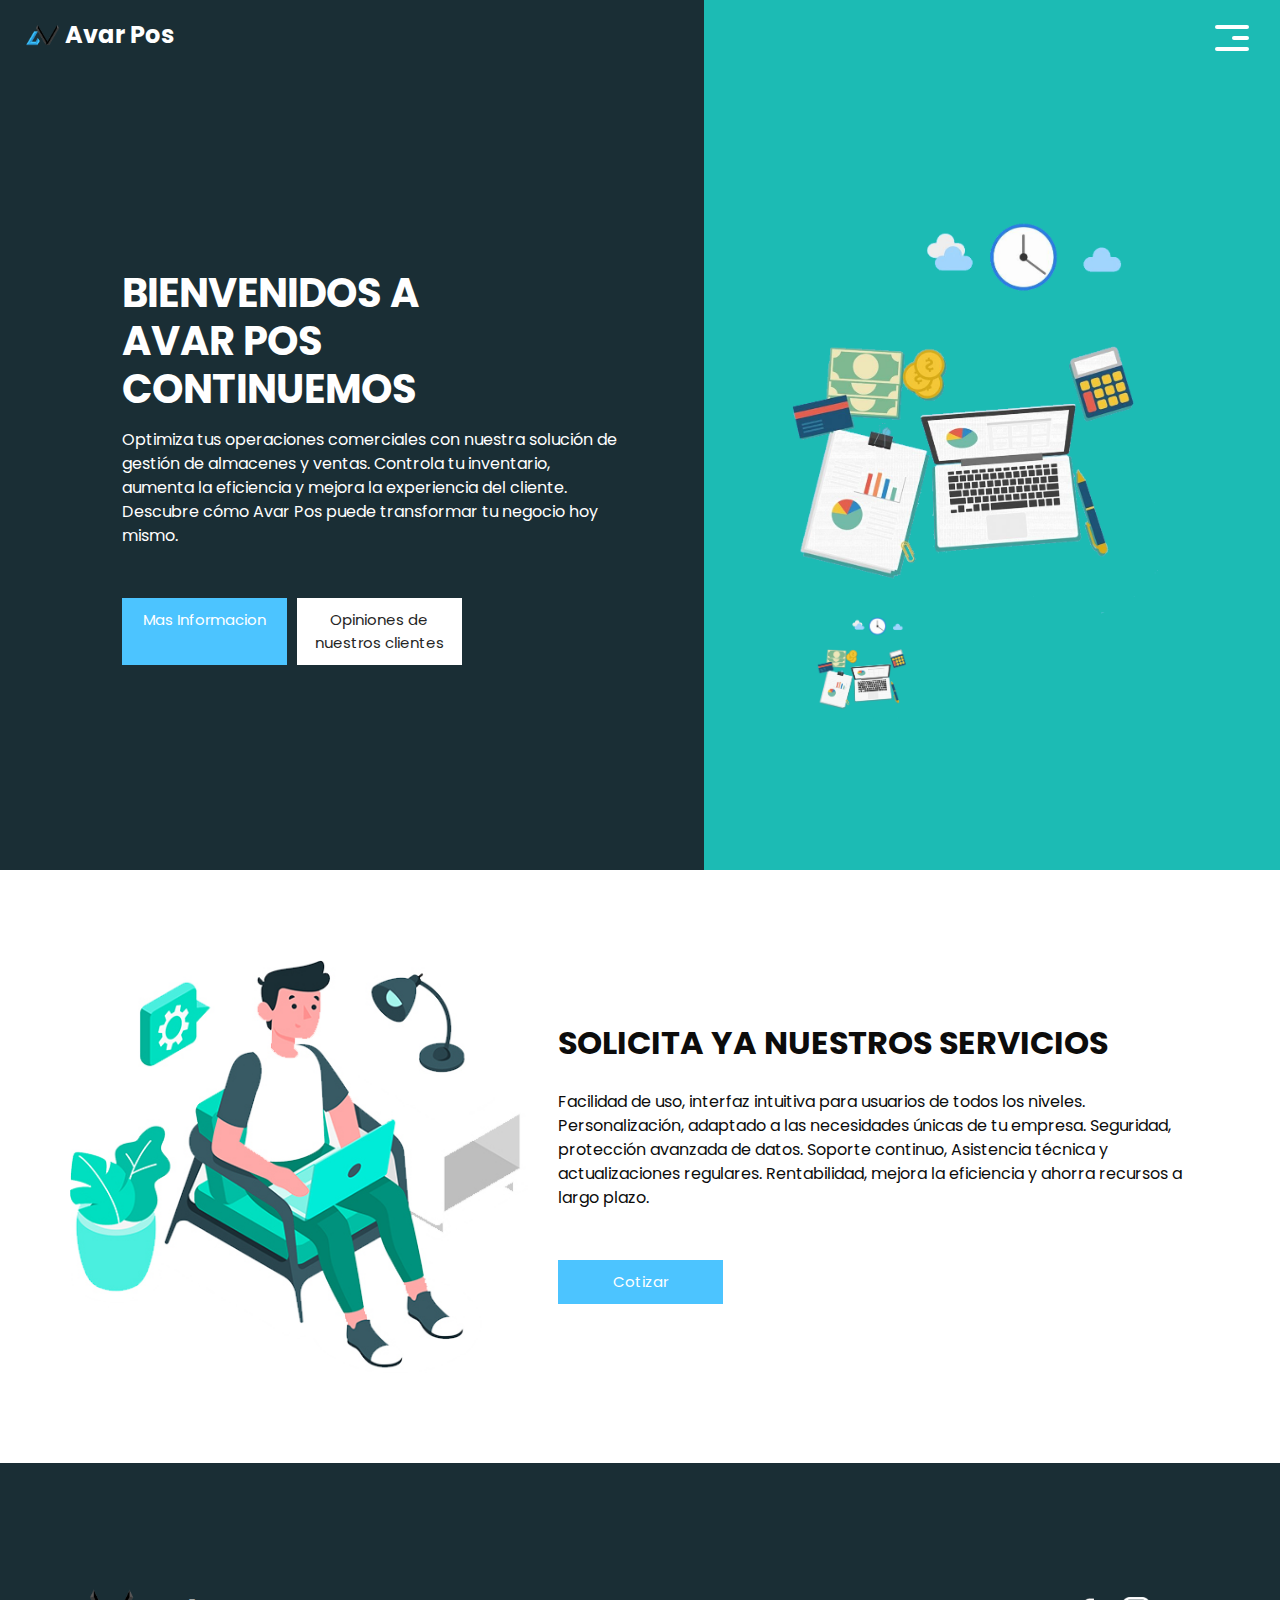
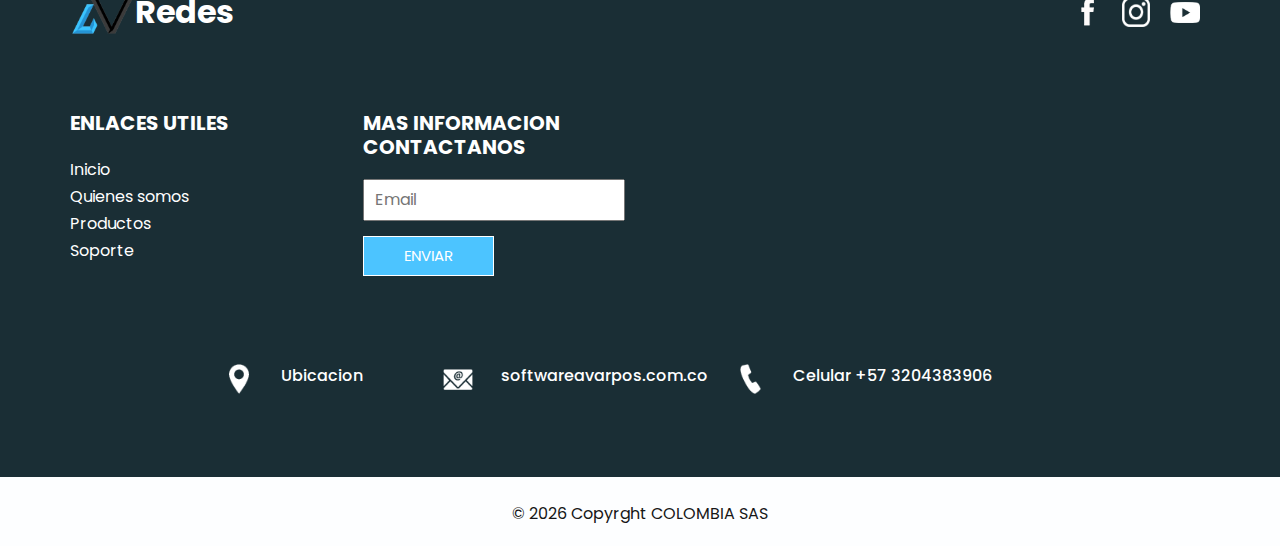
<file: index.html>
<!DOCTYPE html>
<html lang="es" class=" js csstransforms csstransforms3d csstransitions"></html>

<head>
  <!-- Basic -->
  <meta charset="utf-8" />
  <meta http-equiv="X-UA-Compatible" content="es=edge" />
  <!-- Mobile Metas -->
  <meta name="viewport" content="width=device-width, initial-scale=1, shrink-to-fit=no" />
  <!-- Site Metas -->
  <meta name="keywords" content="" />
  <meta name="description" content="" />
  <meta name="author" content="" />

  <title>Software Contable Avar pos</title>
  <link rel="icon" href="logo.png">

  <!-- bootstrap core css -->
  <link rel="stylesheet" type="text/css" href="css/bootstrap.css" />

  <link href="https://fonts.googleapis.com/css?family=Poppins:400,700&display=swap" rel="stylesheet">
  <!-- Custom styles for this template -->
  <link href="css/style.css" rel="stylesheet" />
  <!-- responsive style -->
  <link href="css/responsive.css" rel="stylesheet" />
  <!-- PRUEBA -->
  <meta charset="UTF-8">
<meta name="viewport" content="width=device-width, initial-scale=1.0">
<title>Llamar</title>
<script>
function hacerLlamada() {
  window.location.href = 'tel:+573204383906';
}
</script>

</head>

<body>
  <div class="hero_area">
    <!-- header section strats -->
    <header class="header_section">
      <div class="container-fluid">
        <nav class="navbar navbar-expand-lg custom_nav-container">
          <a class="navbar-brand" href="index.html">
            <img src="images/logo.png" alt="" />
            <span>
              Avar Pos
            </span>
          </a>
          <button class="navbar-toggler" type="button" data-toggle="collapse" data-target="#navbarSupportedContent" aria-controls="navbarSupportedContent" aria-expanded="false" aria-label="Toggle navigation">
            <span class="navbar-toggler-icon"></span>
          </button>

          <div class="collapse navbar-collapse" id="navbarSupportedContent">
            <ul class="navbar-nav  ">
              </li>
              <li class="nav-item">
                <a class="nav-link" href="quienes_somos.html"> Quienes somos</a>
              </li>
              <li class="nav-item">
                <a class="nav-link" href="productos.html">Productos </a>
              </li>
              <li class="nav-item">
                <a class="nav-link" href="soporte.html"> Soporte </a>
              </li>
            </ul>
            <div class="user_option">
              <a href="">
                <span>
                  Iniciar sesion
                </span>
              </a>
              <form class="form-inline my-2 my-lg-0 ml-0 ml-lg-4 mb-3 mb-lg-0">
                <button class="btn  my-2 my-sm-0 nav_search-btn" type="submit"></button>
              </form>
            </div>
          </div>
          <div>
            <div class="custom_menu-btn ">
              <button>
                <span class=" s-1">

                </span>
                <span class="s-2">

                </span>
                <span class="s-3">

                </span>
              </button>
            </div>
          </div>

        </nav>
      </div>
      
    </header>
    <!-- end header section -->
    <!-- slider section -->
    <section class="slider_section ">
      <div class="carousel_btn-container">
        
        </a>
      </div>
     <div class="container-fluid">
              <div class="row">
                <div class="col-md-5 offset-md-1">
                  <div class="detail-box">
                    <h1>
                      Bienvenidos a<br>
                      Avar Pos <br>
                      continuemos
                    </h1>
                    <p>
                      Optimiza tus operaciones comerciales con nuestra solución de gestión 
                      de almacenes y ventas. Controla tu inventario, aumenta la eficiencia 
                      y mejora la experiencia del cliente. Descubre cómo Avar Pos puede 
                      transformar tu negocio hoy mismo.
                    </p>
                    <div class="btn-box">
                      <a href="" class="btn-1">
                        Mas Informacion
                      </a>
                      <a href="" class="btn-2">
                        Opiniones de nuestros clientes
                      </a>
                    </div>
                  </div>
                </div>
                <div class="offset-md-1 col-md-4 img-container">
                  <div class="img-box">
                    <img src="images/slider-img.png" alt="">
                  </div>
                
                <div class="offset-md-1 col-md-4 img-container">
                  <div class="img-box">
                    <img src="images/slider-img.png" alt="">
                  </div>
                </div>
              </div>
            </div>
          </div>
        </div>

      </div>

    </section>
    <!-- end slider section -->
  </div>


  <!-- experience section -->

  <section class="experience_section layout_padding">
    <div class="container">
      <div class="row">
        <div class="col-md-5">
          <div class="img-box">
            <img src="images/experience-img.jpg" alt="">
          </div>
        </div>
        <div class="col-md-7">
          <div class="detail-box">
            <div class="heading_container">
              <h2>
                Solicita ya nuestros servicios
              </h2>
            </div>
            <p>
            Facilidad de uso, interfaz intuitiva para usuarios de todos los niveles. Personalización, adaptado a las necesidades únicas de tu empresa. Seguridad, protección avanzada de datos. Soporte continuo, Asistencia técnica y actualizaciones regulares. Rentabilidad, mejora la eficiencia y ahorra recursos a largo plazo.  
            </p>
            <div class="btn-box">
              <a href="" class="btn-1">
                Cotizar
              </a>
              
            </div>
          </div>
        </div>

      </div>
    </div>
  </section>


  <!-- info section -->

  <section class="info_section ">
    <div class="info_container layout_padding-top">
      <div class="container">
        <div class="info_top">
          <div class="info_logo">
            <img src="images/logo.png" alt="" />
            <span>
              Redes
            </span>
          </div>
          <div class="social_box">
            <a href="#">
              <img src="images/fb.png" alt="">
            </a>
          
            <a href="#">
              <img src="images/instagram.png" alt="">
            </a>
            <a href="#">
              <img src="images/youtube.png" alt="">
            </a>
          </div>
        </div>

        <div class="info_main">
          <div class="row">
            <div class="col-md-3 col-lg-2">
              <div class="info_link-box">
                <h5>
                  Enlaces utiles
                </h5>
                <ul>
                  <li class=" active">
                    <a class="" href="index.html">Inicio <span class="sr-only">(current)</span></a>
                  </li>
                  <li class="">
                    <a class="" href="quienes_somos.html">Quienes somos </a>
                  </li>
                  <li class="">
                    <a class="" href="productos.html">Productos </a>
                  </li>
                  <li class="">
                    <a class="" href="usuario.html">Soporte </a>
                  </li>
                </ul>
              </div>
            </div>
           

            <div class="col-md-3  offset-lg-1">
              <div class="info_form ">
                <h5>
                  Mas informacion contactanos
                </h5>
                <form action="">
                  <input type="email" placeholder="Email">
                  <button>
                    Enviar
                  </button>
                </form>
              </div>
            </div>
          </div>
        </div>
        <div class="row">
          <div class="col-lg-9 col-md-10 mx-auto">
            <div class="info_contact layout_padding2">
              <div class="row">
                <div class="col-md-3">
                  <a href="https://maps.app.goo.gl/KttTJZRsdANyUmuG8" class="link-box">
                    <div class="img-box">
                      <img src="images/location.png" alt="">
                    </div>
                    <div class="detail-box">
                      <h6>
                        Ubicacion
                      </h6>
                    </div>
                  </a>
                </div>
                <div class="col-md-4">
                  <a href="#" class="link-box">
                    <div class="img-box">
                      <img src="images/mail.png" alt="">
                    </div>
                    <div class="detail-box">
                      <h6>
                        softwareavarpos.com.co
                      </h6>
                    </div>
                  </a>
                </div>
                <div class="col-md-5">
                  <a href="" class="link-box">
                    <div class="img-box">
                      <img src="images/call.png" alt="Celular +57 3204383906" onclick="hacerLlamada()">
                    </div>
                    <div class="detail-box" alt="Celular +57 3204383906" onclick="hacerLlamada()">
                      <h6>
                        Celular +57 3204383906
                      </h6>
                    </div>
                  </a>
                </div>
              </div>
            </div>
          </div>
        </div>

      </div>
    </div>
  </section>



  <!-- footer section -->
  <footer class="container-fluid footer_section ">
    <div class="container">
      <p>
        &copy; <span id="displayDate"></span> Copyrght
        <a href="https://www.colombiasas.com/">COLOMBIA SAS</a>
      </p>
    </div>
  </footer>
  <!-- end  footer section -->


  <script src="js/jquery-3.4.1.min.js"></script>
  <script src="js/bootstrap.js"></script>
  <script src="js/custom.js"></script>


</body>
</body>

</html>
</file>
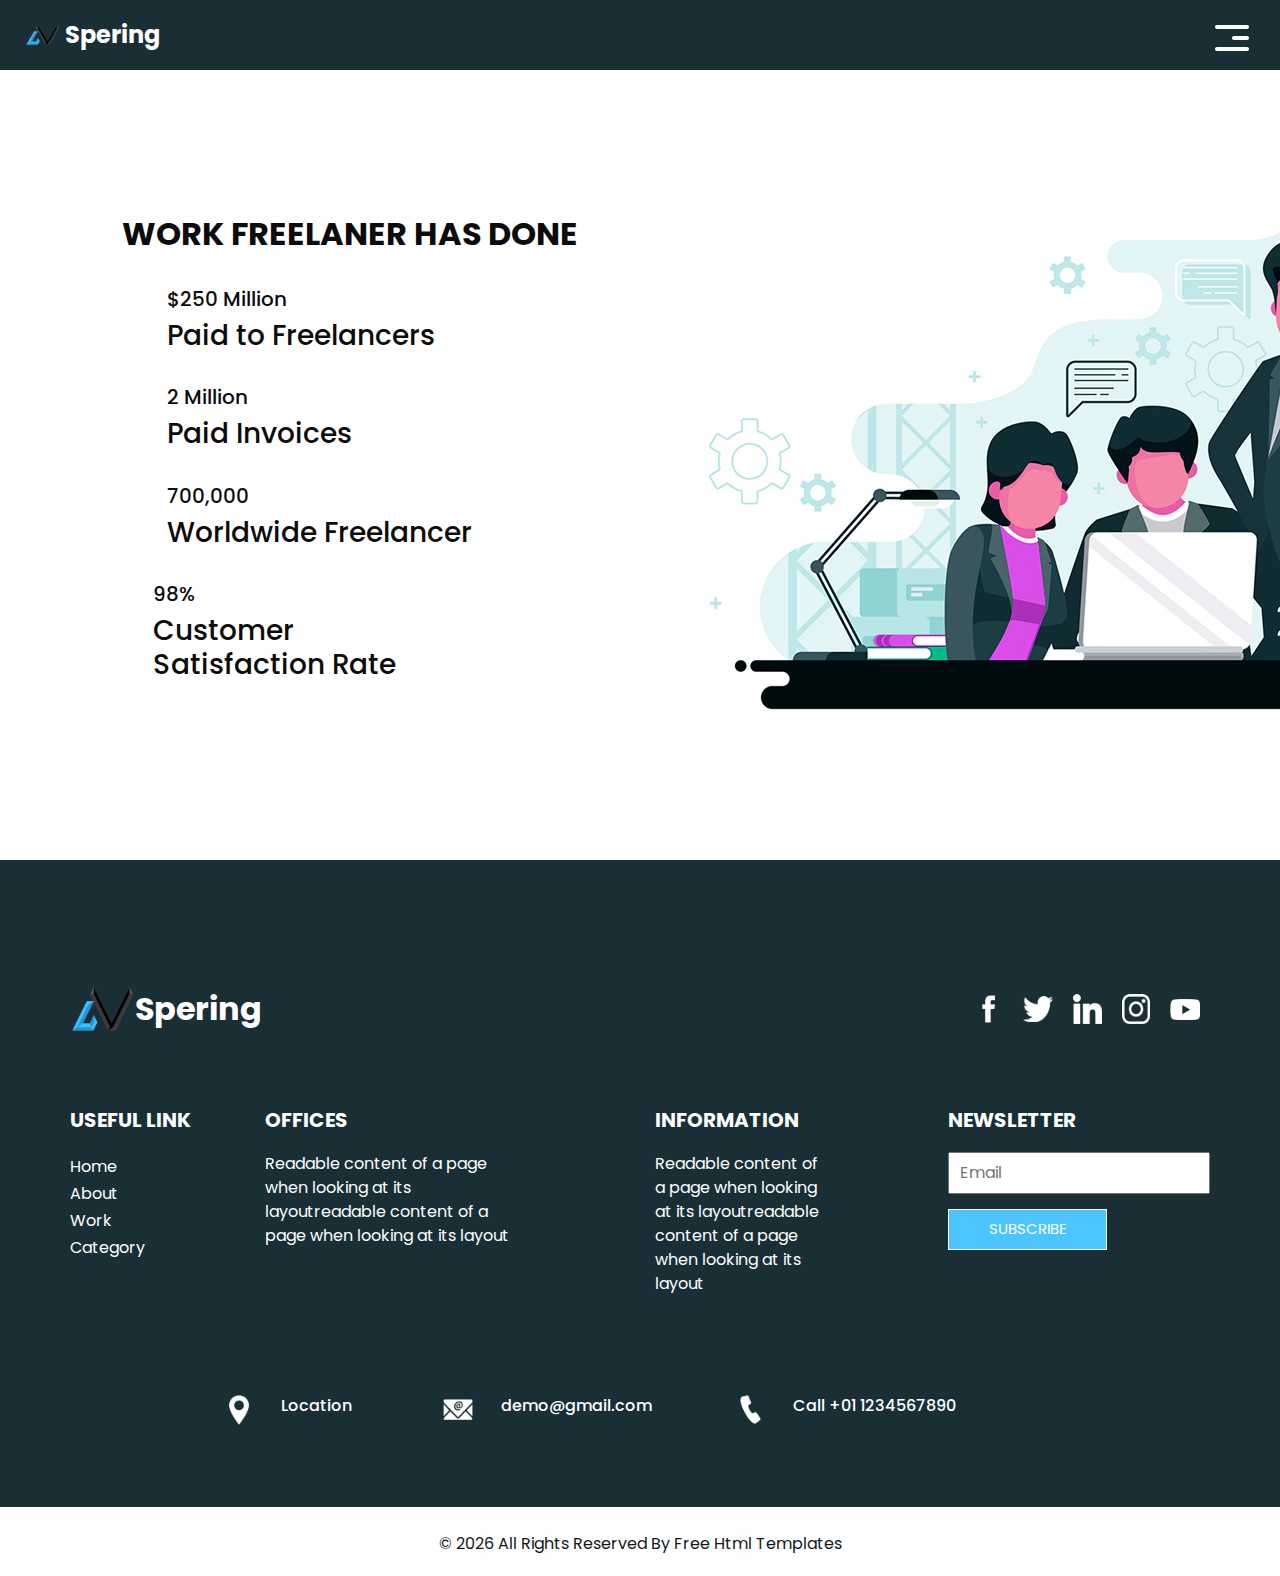
<file: productos.html>
<!DOCTYPE html>
<html>

<head>
  <!-- Basic -->
  <meta charset="utf-8" />
  <meta http-equiv="X-UA-Compatible" content="IE=edge" />
  <!-- Mobile Metas -->
  <meta name="viewport" content="width=device-width, initial-scale=1, shrink-to-fit=no" />
  <!-- Site Metas -->
  <meta name="keywords" content="" />
  <meta name="description" content="" />
  <meta name="author" content="" />

  <title>Spering</title>

  <!-- bootstrap core css -->
  <link rel="stylesheet" type="text/css" href="css/bootstrap.css" />

  <link href="https://fonts.googleapis.com/css?family=Poppins:400,700&display=swap" rel="stylesheet">
  <!-- Custom styles for this template -->
  <link href="css/style.css" rel="stylesheet" />
  <!-- responsive style -->
  <link href="css/responsive.css" rel="stylesheet" />
</head>

<body class="sub_page">
  <div class="hero_area">
    <!-- header section strats -->
    <header class="header_section">
      <div class="container-fluid">
        <nav class="navbar navbar-expand-lg custom_nav-container">
          <a class="navbar-brand" href="index.html">
            <img src="images/logo.png" alt="" />
            <span>
              Spering
            </span>
          </a>
          <button class="navbar-toggler" type="button" data-toggle="collapse" data-target="#navbarSupportedContent" aria-controls="navbarSupportedContent" aria-expanded="false" aria-label="Toggle navigation">
            <span class="navbar-toggler-icon"></span>
          </button>

          <div class="collapse navbar-collapse" id="navbarSupportedContent">
            <ul class="navbar-nav  ">
              <li class="nav-item ">
                <a class="nav-link" href="index.html">Home <span class="sr-only">(current)</span></a>
              </li>
              <li class="nav-item">
                <a class="nav-link" href="about.html"> About</a>
              </li>
              <li class="nav-item active">
                <a class="nav-link" href="work.html">Work </a>
              </li>
              <li class="nav-item">
                <a class="nav-link" href="category.html"> Category </a>
              </li>
            </ul>
            <div class="user_option">
              <a href="">
                <span>
                  Login
                </span>
              </a>
              <form class="form-inline my-2 my-lg-0 ml-0 ml-lg-4 mb-3 mb-lg-0">
                <button class="btn  my-2 my-sm-0 nav_search-btn" type="submit"></button>
              </form>
            </div>
          </div>
          <div>
            <div class="custom_menu-btn ">
              <button>
                <span class=" s-1">

                </span>
                <span class="s-2">

                </span>
                <span class="s-3">

                </span>
              </button>
            </div>
          </div>

        </nav>
      </div>
    </header>
    <!-- end header section -->
  </div>


  <!-- freelance section -->

  <section class="freelance_section layout_padding">
    <div id="accordion">
      <div class="container-fluid">
        <div class="row">
          <div class="col-md-5 offset-md-1">
            <div class="detail-box">
              <div class="heading_container">
                <h2>
                  Work Freelaner Has Done
                </h2>
              </div>
              <div class="tab_container">
                <div class="t-link-box" data-toggle="collapse" data-target="#collapseOne" aria-expanded="true" aria-controls="collapseOne">
                  <div class="img-box">
                    <img src="images/f1.png" alt="">
                  </div>
                  <div class="detail-box">
                    <h5>
                      $250 Million
                    </h5>
                    <h3>
                      Paid to Freelancers
                    </h3>
                  </div>
                </div>
                <div class="t-link-box collapsed" data-toggle="collapse" data-target="#collapseTwo" aria-expanded="false" aria-controls="collapseTwo">
                  <div class="img-box">
                    <img src="images/f2.png" alt="">
                  </div>
                  <div class="detail-box">
                    <h5>
                      2 Million
                    </h5>
                    <h3>
                      Paid Invoices
                    </h3>
                  </div>
                </div>
                <div class="t-link-box collapsed" data-toggle="collapse" data-target="#collapseThree" aria-expanded="false" aria-controls="collapseThree">
                  <div class="img-box">
                    <img src="images/f3.png" alt="">
                  </div>
                  <div class="detail-box">
                    <h5>
                      700,000
                    </h5>
                    <h3>
                      Worldwide Freelancer
                    </h3>
                  </div>
                </div>
                <div class="t-link-box collapsed" data-toggle="collapse" data-target="#collapseFour" aria-expanded="false" aria-controls="collapseFour">
                  <div class="img-box">
                    <img src="images/f4.png" alt="">
                  </div>
                  <div class="detail-box">
                    <h5>
                      98%
                    </h5>
                    <h3>
                      Customer <br>
                      Satisfaction Rate
                    </h3>
                  </div>
                </div>
              </div>
            </div>
          </div>
          <div class="col-md-6">
            <div class="collapse show" id="collapseOne" aria-labelledby="headingOne" data-parent="#accordion">
              <div class="img-box">
                <img src="images/freelance-img.jpg" alt="">
              </div>
            </div>
            <div class="collapse" id="collapseTwo" aria-labelledby="headingTwo" data-parent="#accordion">
              <div class="img-box">
                <img src="images/freelance-img.jpg" alt="">
              </div>
            </div>
            <div class="collapse" id="collapseThree" aria-labelledby="headingThree" data-parent="#accordion">
              <div class="img-box">
                <img src="images/freelance-img.jpg" alt="">
              </div>
            </div>
            <div class="collapse" id="collapseFour" aria-labelledby="headingfour" data-parent="#accordion">
              <div class="img-box">
                <img src="images/freelance-img.jpg" alt="">
              </div>
            </div>
          </div>
        </div>
      </div>
    </div>
  </section>

  <!-- end freelance section -->

  <!-- info section -->

  <section class="info_section ">
    <div class="info_container layout_padding-top">
      <div class="container">
        <div class="info_top">
          <div class="info_logo">
            <img src="images/logo.png" alt="" />
            <span>
              Spering
            </span>
          </div>
          <div class="social_box">
            <a href="#">
              <img src="images/fb.png" alt="">
            </a>
            <a href="#">
              <img src="images/twitter.png" alt="">
            </a>
            <a href="#">
              <img src="images/linkedin.png" alt="">
            </a>
            <a href="#">
              <img src="images/instagram.png" alt="">
            </a>
            <a href="#">
              <img src="images/youtube.png" alt="">
            </a>
          </div>
        </div>

        <div class="info_main">
          <div class="row">
            <div class="col-md-3 col-lg-2">
              <div class="info_link-box">
                <h5>
                  Useful Link
                </h5>
                <ul>
                  <li class=" active">
                    <a class="" href="index.html">Home <span class="sr-only">(current)</span></a>
                  </li>
                  <li class="">
                    <a class="" href="about.html">About </a>
                  </li>
                  <li class="">
                    <a class="" href="work.html">Work </a>
                  </li>
                  <li class="">
                    <a class="" href="category.html">Category </a>
                  </li>
                </ul>
              </div>
            </div>
            <div class="col-md-3 ">
              <h5>
                Offices
              </h5>
              <p>
                Readable content of a page when looking at its layoutreadable content of a page when looking at its layout
              </p>
            </div>

            <div class="col-md-3 col-lg-2 offset-lg-1">
              <h5>
                Information
              </h5>
              <p>
                Readable content of a page when looking at its layoutreadable content of a page when looking at its layout
              </p>
            </div>

            <div class="col-md-3  offset-lg-1">
              <div class="info_form ">
                <h5>
                  Newsletter
                </h5>
                <form action="">
                  <input type="email" placeholder="Email">
                  <button>
                    Subscribe
                  </button>
                </form>
              </div>
            </div>
          </div>
        </div>
        <div class="row">
          <div class="col-lg-9 col-md-10 mx-auto">
            <div class="info_contact layout_padding2">
              <div class="row">
                <div class="col-md-3">
                  <a href="#" class="link-box">
                    <div class="img-box">
                      <img src="images/location.png" alt="">
                    </div>
                    <div class="detail-box">
                      <h6>
                        Location
                      </h6>
                    </div>
                  </a>
                </div>
                <div class="col-md-4">
                  <a href="#" class="link-box">
                    <div class="img-box">
                      <img src="images/mail.png" alt="">
                    </div>
                    <div class="detail-box">
                      <h6>
                        demo@gmail.com
                      </h6>
                    </div>
                  </a>
                </div>
                <div class="col-md-5">
                  <a href="#" class="link-box">
                    <div class="img-box">
                      <img src="images/call.png" alt="">
                    </div>
                    <div class="detail-box">
                      <h6>
                        Call +01 1234567890
                      </h6>
                    </div>
                  </a>
                </div>
              </div>
            </div>
          </div>
        </div>

      </div>
    </div>
  </section>

  <!-- end info section -->

  <!-- footer section -->
  <footer class="container-fluid footer_section ">
    <div class="container">
      <p>
        &copy; <span id="displayDate"></span> All Rights Reserved By
        <a href="https://html.design/">Free Html Templates</a>
      </p>
    </div>
  </footer>
  <!-- end  footer section -->


  <script src="js/jquery-3.4.1.min.js"></script>
  <script src="js/bootstrap.js"></script>
  <script src="js/custom.js"></script>



</body>
</body>

</html>
</file>
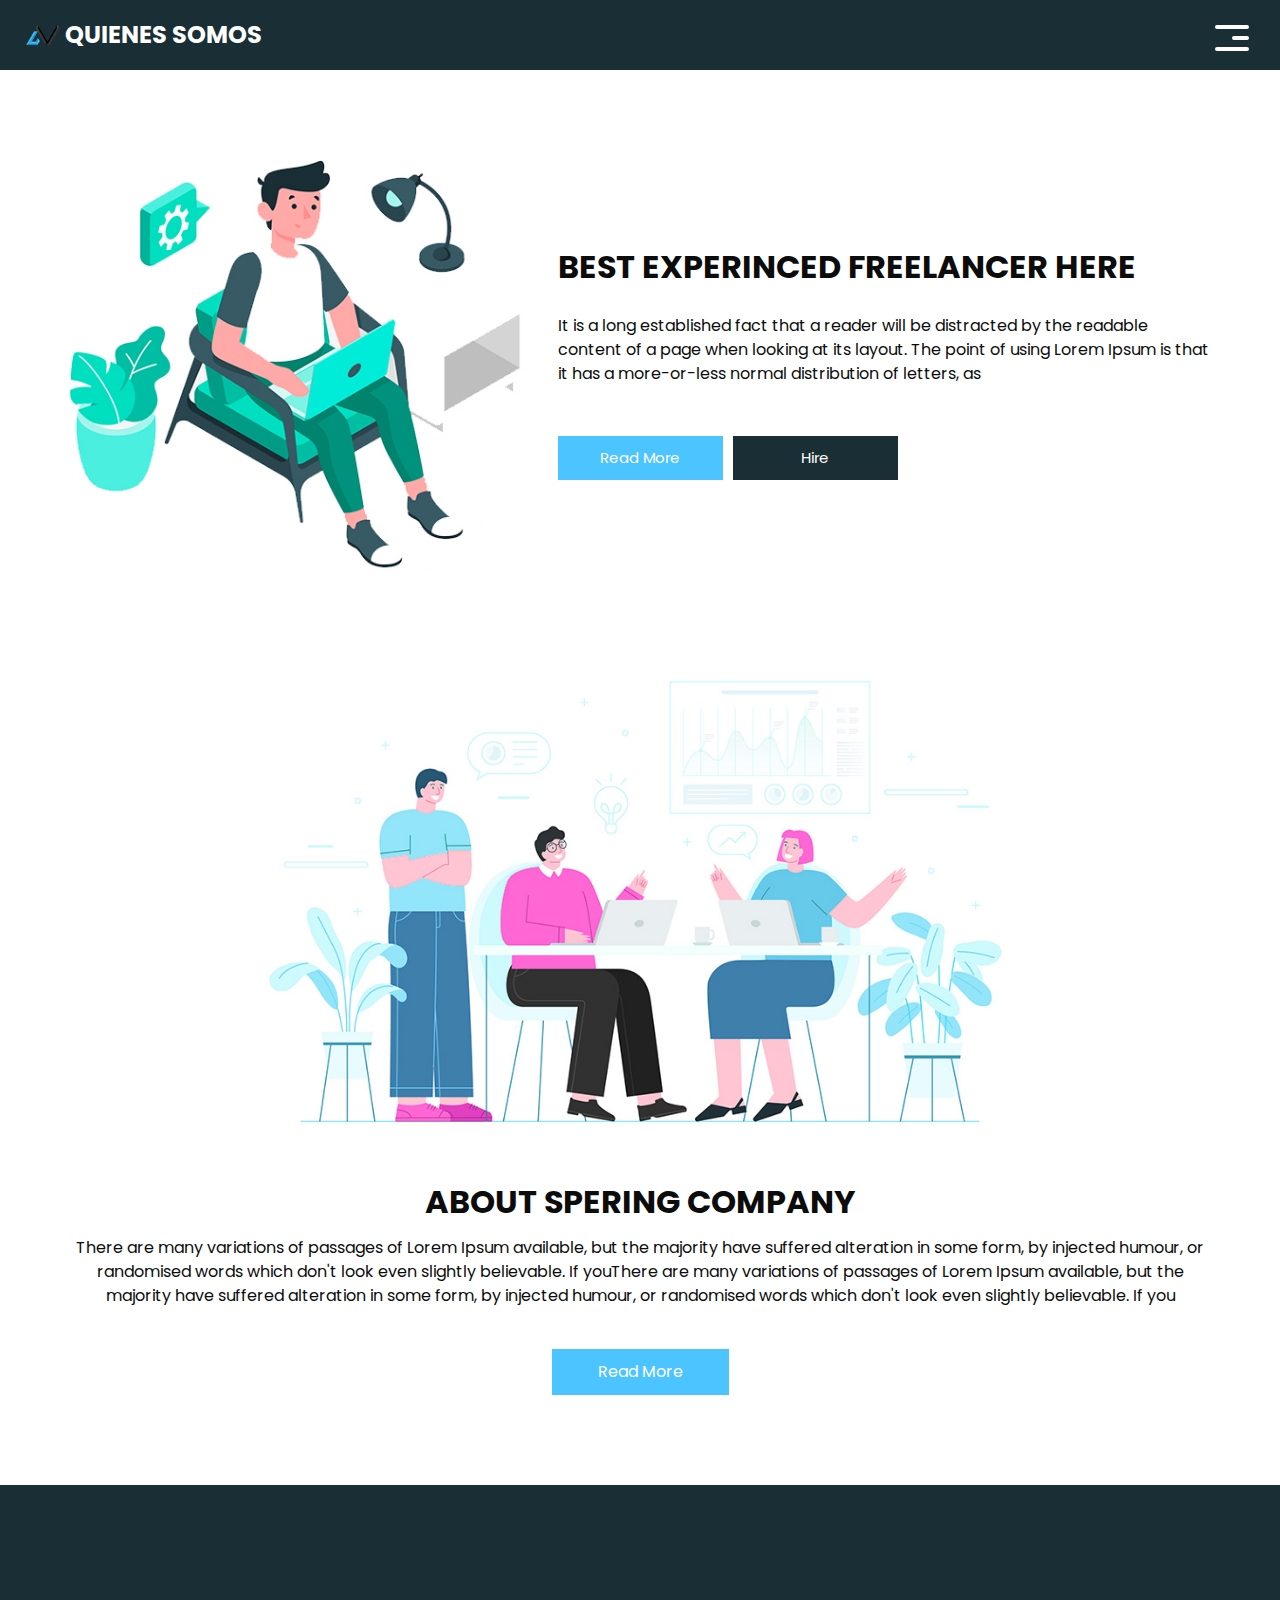
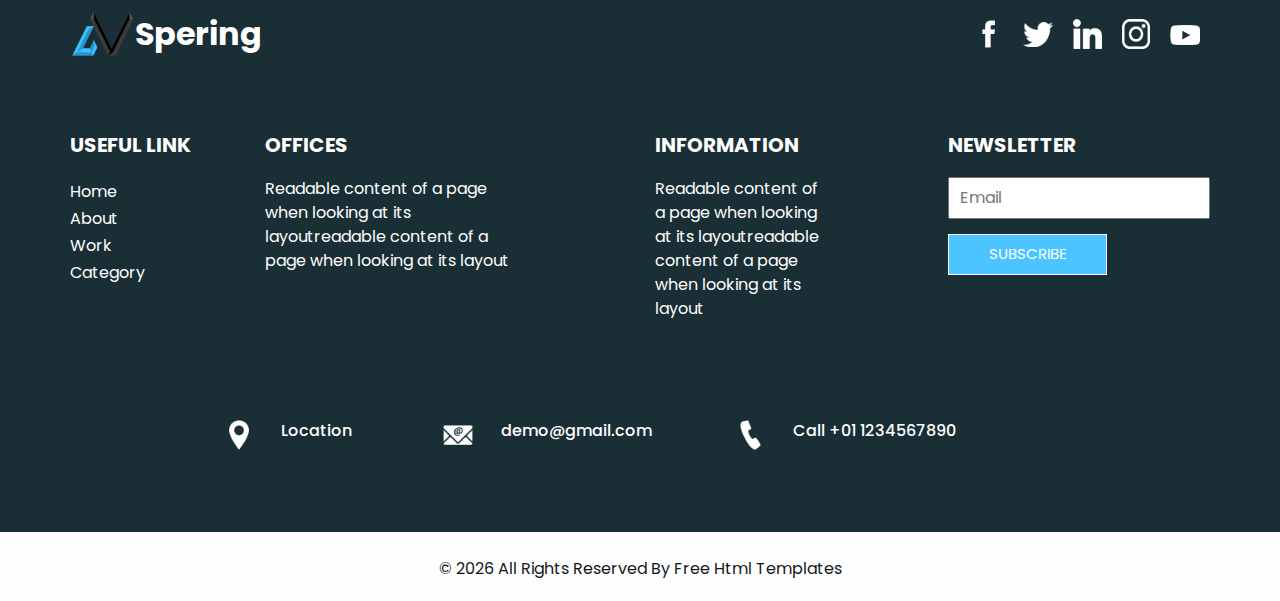
<file: quienes_somos.html>
<!DOCTYPE html>
<html lang="es" class=" js csstransforms csstransforms3d csstransitions"></html>

<head>
  <!-- Basic -->
  <meta charset="utf-8" />
  <meta http-equiv="X-UA-Compatible" content="es=edge" />
  <!-- Mobile Metas -->
  <meta name="viewport" content="width=device-width, initial-scale=1, shrink-to-fit=no" />
  <!-- Site Metas -->
  <meta name="keywords" content="" />
  <meta name="description" content="" />
  <meta name="author" content="" />

  <title>Software Contable Avar pos</title>
  <link rel="icon" href="logo.png">

  <!-- bootstrap core css -->
  <link rel="stylesheet" type="text/css" href="css/bootstrap.css" />

  <link href="https://fonts.googleapis.com/css?family=Poppins:400,700&display=swap" rel="stylesheet">
  <!-- Custom styles for this template -->
  <link href="css/style.css" rel="stylesheet" />
  <!-- responsive style -->
  <link href="css/responsive.css" rel="stylesheet" />
  <!-- PRUEBA -->
  <meta charset="UTF-8">
<meta name="viewport" content="width=device-width, initial-scale=1.0">
<title>Llamar</title>
<script>
function hacerLlamada() {
  window.location.href = 'tel:+573204383906';
}
</script>

</head>

<body class="sub_page">
  <div class="hero_area">
    <!-- header section strats -->
    <header class="header_section">
      <div class="container-fluid">
        <nav class="navbar navbar-expand-lg custom_nav-container">
          <a class="navbar-brand" href="index.html">
            <img src="images/logo.png" alt="" />
            <span>
              QUIENES SOMOS
            </span>
          </a>
          <button class="navbar-toggler" type="button" data-toggle="collapse" data-target="#navbarSupportedContent" aria-controls="navbarSupportedContent" aria-expanded="false" aria-label="Toggle navigation">
            <span class="navbar-toggler-icon"></span>
          </button>

          <div class="collapse navbar-collapse" id="navbarSupportedContent">
            <ul class="navbar-nav  ">
              <li class="nav-item">
                <a class="nav-link" href="index.html">Home <span class="sr-only">(current)</span></a>
              </li>
              <li class="nav-item active">
                <a class="nav-link" href="about.html"> About</a>
              </li>
              <li class="nav-item">
                <a class="nav-link" href="work.html">Work </a>
              </li>
              <li class="nav-item">
                <a class="nav-link" href="category.html"> Category </a>
              </li>
            </ul>
            <div class="user_option">
              <a href="">
                <span>
                  Login
                </span>
              </a>
              <form class="form-inline my-2 my-lg-0 ml-0 ml-lg-4 mb-3 mb-lg-0">
                <button class="btn  my-2 my-sm-0 nav_search-btn" type="submit"></button>
              </form>
            </div>
          </div>
          <div>
            <div class="custom_menu-btn ">
              <button>
                <span class=" s-1">

                </span>
                <span class="s-2">

                </span>
                <span class="s-3">

                </span>
              </button>
            </div>
          </div>

        </nav>
      </div>
    </header>
    <!-- end header section -->
  </div>


  <!-- experience section -->

  <section class="experience_section layout_padding-top layout_padding2-bottom">
    <div class="container">
      <div class="row">
        <div class="col-md-5">
          <div class="img-box">
            <img src="images/experience-img.jpg" alt="">
          </div>
        </div>
        <div class="col-md-7">
          <div class="detail-box">
            <div class="heading_container">
              <h2>
                Best Experinced Freelancer Here
              </h2>
            </div>
            <p>
              It is a long established fact that a reader will be distracted by the readable content of a page when looking at its layout. The point of using Lorem Ipsum is that it has a more-or-less normal distribution of letters, as
            </p>
            <div class="btn-box">
              <a href="" class="btn-1">
                Read More
              </a>
              <a href="" class="btn-2">
                Hire
              </a>
            </div>
          </div>
        </div>

      </div>
    </div>
  </section>

  <!-- end experience section -->


  <!-- about section -->

  <section class="about_section layout_padding-bottom">
    <div class="container">
      <div class="row">
        <div class="col-md-10 col-lg-9 mx-auto">
          <div class="img-box">
            <img src="images/about-img.jpg" alt="">
          </div>
        </div>
      </div>
      <div class="detail-box">
        <h2>
          About Spering Company
        </h2>
        <p>
          There are many variations of passages of Lorem Ipsum available, but the majority have suffered alteration in some form, by injected humour, or randomised words which don't look even slightly believable. If youThere are many variations of passages of Lorem Ipsum available, but the majority have suffered alteration in some form, by injected humour, or randomised words which don't look even slightly believable. If you
        </p>
        <a href="">
          Read More
        </a>
      </div>
    </div>
  </section>

  <!-- end about section -->

  <!-- info section -->

  <section class="info_section ">
    <div class="info_container layout_padding-top">
      <div class="container">
        <div class="info_top">
          <div class="info_logo">
            <img src="images/logo.png" alt="" />
            <span>
              Spering
            </span>
          </div>
          <div class="social_box">
            <a href="#">
              <img src="images/fb.png" alt="">
            </a>
            <a href="#">
              <img src="images/twitter.png" alt="">
            </a>
            <a href="#">
              <img src="images/linkedin.png" alt="">
            </a>
            <a href="#">
              <img src="images/instagram.png" alt="">
            </a>
            <a href="#">
              <img src="images/youtube.png" alt="">
            </a>
          </div>
        </div>

        <div class="info_main">
          <div class="row">
            <div class="col-md-3 col-lg-2">
              <div class="info_link-box">
                <h5>
                  Useful Link
                </h5>
                <ul>
                  <li class=" active">
                    <a class="" href="index.html">Home <span class="sr-only">(current)</span></a>
                  </li>
                  <li class="">
                    <a class="" href="about.html">About </a>
                  </li>
                  <li class="">
                    <a class="" href="work.html">Work </a>
                  </li>
                  <li class="">
                    <a class="" href="category.html">Category </a>
                  </li>
                </ul>
              </div>
            </div>
            <div class="col-md-3 ">
              <h5>
                Offices
              </h5>
              <p>
                Readable content of a page when looking at its layoutreadable content of a page when looking at its layout
              </p>
            </div>

            <div class="col-md-3 col-lg-2 offset-lg-1">
              <h5>
                Information
              </h5>
              <p>
                Readable content of a page when looking at its layoutreadable content of a page when looking at its layout
              </p>
            </div>

            <div class="col-md-3  offset-lg-1">
              <div class="info_form ">
                <h5>
                  Newsletter
                </h5>
                <form action="">
                  <input type="email" placeholder="Email">
                  <button>
                    Subscribe
                  </button>
                </form>
              </div>
            </div>
          </div>
        </div>
        <div class="row">
          <div class="col-lg-9 col-md-10 mx-auto">
            <div class="info_contact layout_padding2">
              <div class="row">
                <div class="col-md-3">
                  <a href="#" class="link-box">
                    <div class="img-box">
                      <img src="images/location.png" alt="">
                    </div>
                    <div class="detail-box">
                      <h6>
                        Location
                      </h6>
                    </div>
                  </a>
                </div>
                <div class="col-md-4">
                  <a href="#" class="link-box">
                    <div class="img-box">
                      <img src="images/mail.png" alt="">
                    </div>
                    <div class="detail-box">
                      <h6>
                        demo@gmail.com
                      </h6>
                    </div>
                  </a>
                </div>
                <div class="col-md-5">
                  <a href="#" class="link-box">
                    <div class="img-box">
                      <img src="images/call.png" alt="">
                    </div>
                    <div class="detail-box">
                      <h6>
                        Call +01 1234567890
                      </h6>
                    </div>
                  </a>
                </div>
              </div>
            </div>
          </div>
        </div>

      </div>
    </div>
  </section>

  <!-- end info section -->

  <!-- footer section -->
  <footer class="container-fluid footer_section ">
    <div class="container">
      <p>
        &copy; <span id="displayDate"></span> All Rights Reserved By
        <a href="https://html.design/">Free Html Templates</a>
      </p>
    </div>
  </footer>
  <!-- end  footer section -->


  <script src="js/jquery-3.4.1.min.js"></script>
  <script src="js/bootstrap.js"></script>
  <script src="js/custom.js"></script>


</body>
</body>

</html>
</file>
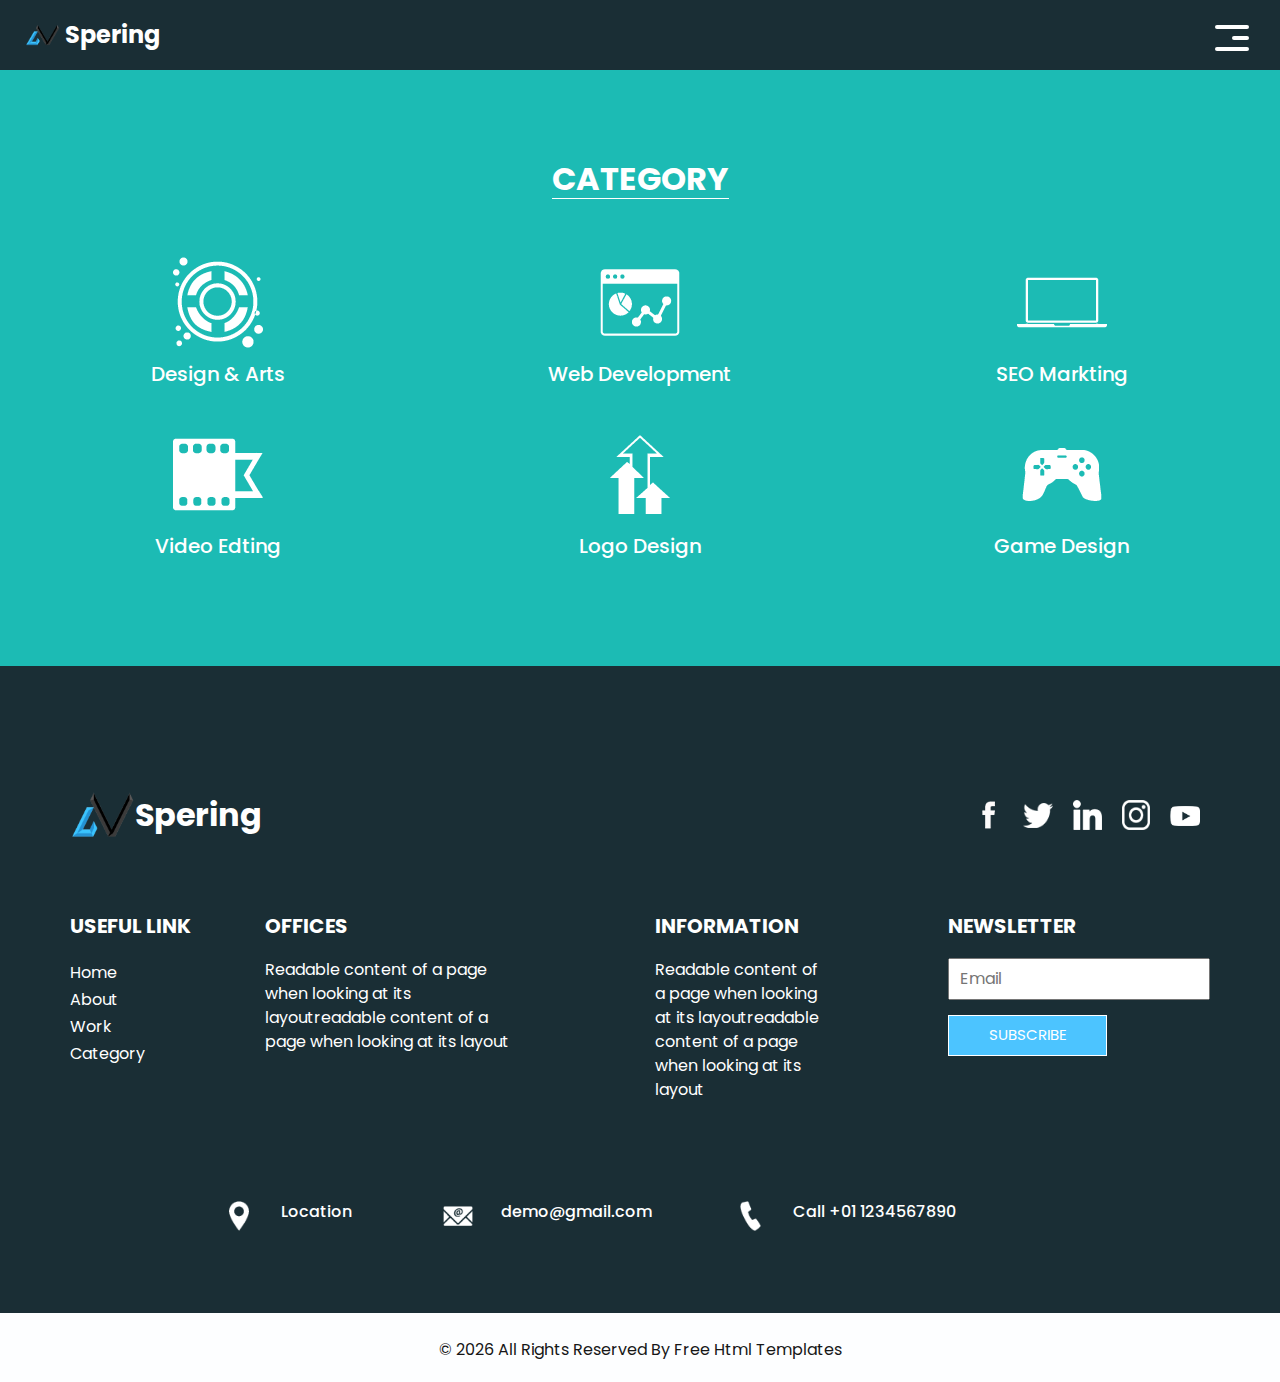
<file: soporte.html>
<!DOCTYPE html>
<html>

<head>
  <!-- Basic -->
  <meta charset="utf-8" />
  <meta http-equiv="X-UA-Compatible" content="IE=edge" />
  <!-- Mobile Metas -->
  <meta name="viewport" content="width=device-width, initial-scale=1, shrink-to-fit=no" />
  <!-- Site Metas -->
  <meta name="keywords" content="" />
  <meta name="description" content="" />
  <meta name="author" content="" />

  <title>Spering</title>

  <!-- bootstrap core css -->
  <link rel="stylesheet" type="text/css" href="css/bootstrap.css" />

  <link href="https://fonts.googleapis.com/css?family=Poppins:400,700&display=swap" rel="stylesheet">
  <!-- Custom styles for this template -->
  <link href="css/style.css" rel="stylesheet" />
  <!-- responsive style -->
  <link href="css/responsive.css" rel="stylesheet" />
</head>

<body class="sub_page">
  <div class="hero_area">
    <!-- header section strats -->
    <header class="header_section">
      <div class="container-fluid">
        <nav class="navbar navbar-expand-lg custom_nav-container">
          <a class="navbar-brand" href="index.html">
            <img src="images/logo.png" alt="" />
            <span>
              Spering
            </span>
          </a>
          <button class="navbar-toggler" type="button" data-toggle="collapse" data-target="#navbarSupportedContent" aria-controls="navbarSupportedContent" aria-expanded="false" aria-label="Toggle navigation">
            <span class="navbar-toggler-icon"></span>
          </button>

          <div class="collapse navbar-collapse" id="navbarSupportedContent">
            <ul class="navbar-nav  ">
              <li class="nav-item ">
                <a class="nav-link" href="index.html">Home <span class="sr-only">(current)</span></a>
              </li>
              <li class="nav-item">
                <a class="nav-link" href="about.html"> About</a>
              </li>
              <li class="nav-item">
                <a class="nav-link" href="work.html">Work </a>
              </li>
              <li class="nav-item active">
                <a class="nav-link" href="category.html"> Category </a>
              </li>
            </ul>
            <div class="user_option">
              <a href="">
                <span>
                  Login
                </span>
              </a>
              <form class="form-inline my-2 my-lg-0 ml-0 ml-lg-4 mb-3 mb-lg-0">
                <button class="btn  my-2 my-sm-0 nav_search-btn" type="submit"></button>
              </form>
            </div>
          </div>
          <div>
            <div class="custom_menu-btn ">
              <button>
                <span class=" s-1">

                </span>
                <span class="s-2">

                </span>
                <span class="s-3">

                </span>
              </button>
            </div>
          </div>

        </nav>
      </div>
    </header>
    <!-- end header section -->
  </div>

  <!-- category section -->

  <section class="category_section layout_padding">
    <div class="container">
      <div class="heading_container">
        <h2>
          Category
        </h2>
      </div>
      <div class="category_container">
        <div class="box">
          <div class="img-box">
            <img src="images/c1.png" alt="">
          </div>
          <div class="detail-box">
            <h5>
              Design & Arts
            </h5>
          </div>
        </div>
        <div class="box">
          <div class="img-box">
            <img src="images/c2.png" alt="">
          </div>
          <div class="detail-box">
            <h5>
              Web Development
            </h5>
          </div>
        </div>
        <div class="box">
          <div class="img-box">
            <img src="images/c3.png" alt="">
          </div>
          <div class="detail-box">
            <h5>
              SEO Markting
            </h5>
          </div>
        </div>
        <div class="box">
          <div class="img-box">
            <img src="images/c4.png" alt="">
          </div>
          <div class="detail-box">
            <h5>
              Video Edting
            </h5>
          </div>
        </div>
        <div class="box">
          <div class="img-box">
            <img src="images/c5.png" alt="">
          </div>
          <div class="detail-box">
            <h5>
              Logo Design
            </h5>
          </div>
        </div>
        <div class="box">
          <div class="img-box">
            <img src="images/c6.png" alt="">
          </div>
          <div class="detail-box">
            <h5>
              Game Design
            </h5>
          </div>
        </div>
      </div>
    </div>
  </section>
  <!-- end category section -->

  <!-- info section -->

  <section class="info_section ">
    <div class="info_container layout_padding-top">
      <div class="container">
        <div class="info_top">
          <div class="info_logo">
            <img src="images/logo.png" alt="" />
            <span>
              Spering
            </span>
          </div>
          <div class="social_box">
            <a href="#">
              <img src="images/fb.png" alt="">
            </a>
            <a href="#">
              <img src="images/twitter.png" alt="">
            </a>
            <a href="#">
              <img src="images/linkedin.png" alt="">
            </a>
            <a href="#">
              <img src="images/instagram.png" alt="">
            </a>
            <a href="#">
              <img src="images/youtube.png" alt="">
            </a>
          </div>
        </div>

        <div class="info_main">
          <div class="row">
            <div class="col-md-3 col-lg-2">
              <div class="info_link-box">
                <h5>
                  Useful Link
                </h5>
                <ul>
                  <li class=" active">
                    <a class="" href="index.html">Home <span class="sr-only">(current)</span></a>
                  </li>
                  <li class="">
                    <a class="" href="about.html">About </a>
                  </li>
                  <li class="">
                    <a class="" href="work.html">Work </a>
                  </li>
                  <li class="">
                    <a class="" href="category.html">Category </a>
                  </li>
                </ul>
              </div>
            </div>
            <div class="col-md-3 ">
              <h5>
                Offices
              </h5>
              <p>
                Readable content of a page when looking at its layoutreadable content of a page when looking at its layout
              </p>
            </div>

            <div class="col-md-3 col-lg-2 offset-lg-1">
              <h5>
                Information
              </h5>
              <p>
                Readable content of a page when looking at its layoutreadable content of a page when looking at its layout
              </p>
            </div>

            <div class="col-md-3  offset-lg-1">
              <div class="info_form ">
                <h5>
                  Newsletter
                </h5>
                <form action="">
                  <input type="email" placeholder="Email">
                  <button>
                    Subscribe
                  </button>
                </form>
              </div>
            </div>
          </div>
        </div>
        <div class="row">
          <div class="col-lg-9 col-md-10 mx-auto">
            <div class="info_contact layout_padding2">
              <div class="row">
                <div class="col-md-3">
                  <a href="#" class="link-box">
                    <div class="img-box">
                      <img src="images/location.png" alt="">
                    </div>
                    <div class="detail-box">
                      <h6>
                        Location
                      </h6>
                    </div>
                  </a>
                </div>
                <div class="col-md-4">
                  <a href="#" class="link-box">
                    <div class="img-box">
                      <img src="images/mail.png" alt="">
                    </div>
                    <div class="detail-box">
                      <h6>
                        demo@gmail.com
                      </h6>
                    </div>
                  </a>
                </div>
                <div class="col-md-5">
                  <a href="#" class="link-box">
                    <div class="img-box">
                      <img src="images/call.png" alt="">
                    </div>
                    <div class="detail-box">
                      <h6>
                        Call +01 1234567890
                      </h6>
                    </div>
                  </a>
                </div>
              </div>
            </div>
          </div>
        </div>

      </div>
    </div>
  </section>

  <!-- end info section -->

  <!-- footer section -->
  <footer class="container-fluid footer_section ">
    <div class="container">
      <p>
        &copy; <span id="displayDate"></span> All Rights Reserved By
        <a href="https://html.design/">Free Html Templates</a>
      </p>
    </div>
  </footer>
  <!-- end  footer section -->


  <script src="js/jquery-3.4.1.min.js"></script>
  <script src="js/bootstrap.js"></script>
  <script src="js/custom.js"></script>

</body>
</body>

</html>
</file>
<file: css/style.css>
body {
  font-family: 'Poppins', sans-serif;
  color: #0c0c0c;
  background-color: #ffffff;
}

.layout_padding {
  padding-top: 90px;
  padding-bottom: 90px;
}

.layout_padding2 {
  padding: 45px 0;
}

.layout_padding2-top {
  padding-top: 45px;
  padding-bottom: 45px;
}

.layout_padding2-bottom {
  padding-bottom: 45px;
}

.layout_padding-top {
  padding-top: 90px;
}

.layout_padding-bottom {
  padding-bottom: 90px;
}

.heading_container {
  display: -webkit-box;
  display: -ms-flexbox;
  display: flex;
}

.heading_container h2 {
  font-weight: bold;
  text-transform: uppercase;
}

/*header section*/
.hero_area {
  height: calc(100vh - 30px);
  background: -webkit-gradient(linear, left top, right top, color-stop(55%, #1a2e35), color-stop(55%, #1cbbb4));
  background: linear-gradient(to right, #1a2e35 55%, #1cbbb4 55%);
  display: -webkit-box;
  display: -ms-flexbox;
  display: flex;
  -webkit-box-orient: vertical;
  -webkit-box-direction: normal;
      -ms-flex-direction: column;
          flex-direction: column;
  position: relative;
}

.sub_page .hero_area {
  height: auto;
  background: none;
  background-color: #1a2e35;
}

.hero_area.sub_pages {
  height: auto;
}

.header_section {
  overflow-x: hidden;
}

.header_section .container-fluid {
  padding-right: 25px;
  padding-left: 25px;
}

.header_section .nav_container {
  margin: 0 auto;
}

.header_section .user_option {
  display: -webkit-box;
  display: -ms-flexbox;
  display: flex;
  -webkit-box-align: center;
      -ms-flex-align: center;
          align-items: center;
}

.header_section .user_option a {
  display: -webkit-box;
  display: -ms-flexbox;
  display: flex;
  color: #ffffff;
  -webkit-box-align: center;
      -ms-flex-align: center;
          align-items: center;
}

.header_section .user_option a img {
  min-width: 20px;
  height: 20px;
  margin-right: 5px;
}

.custom_nav-container.navbar-expand-lg .navbar-nav .nav-item .nav-link {
  padding: 10px 15px;
  color: #ffffff;
  text-align: center;
}

a,
a:hover,
a:focus {
  text-decoration: none;
}

a:hover,
a:focus {
  color: initial;
}

.btn,
.btn:focus {
  outline: none !important;
  -webkit-box-shadow: none;
          box-shadow: none;
}

.custom_nav-container .nav_search-btn {
  background-image: url(../images/search-icon.png);
  background-size: 17px;
  background-repeat: no-repeat;
  background-position-y: 7px;
  width: 35px;
  height: 35px;
  padding: 0;
  border: none;
}

.custom_nav-container form {
  padding-top: 7px;
}

.navbar-brand {
  margin-right: 5%;
  display: -webkit-box;
  display: -ms-flexbox;
  display: flex;
  -webkit-box-align: center;
      -ms-flex-align: center;
          align-items: center;
}

.navbar-brand img {
  width: 35px;
  margin-right: 5px;
}

.navbar-brand span {
  font-weight: bold;
  color: #ffffff;
  font-size: 24px;
}

.custom_nav-container {
  z-index: 99999;
  padding: 0;
  height: 70px;
}

.custom_nav-container .navbar-toggler {
  outline: none;
}

.custom_nav-container .navbar-toggler .navbar-toggler-icon {
  background-image: url(../images/menu.png);
  background-size: 30px;
  width: 32px;
  height: 32px;
}

.lg_toggl-btn {
  background-color: transparent;
  border: none;
  outline: none;
  width: 56px;
  height: 40px;
  cursor: pointer;
}

.lg_toggl-btn:focus {
  outline: none;
}

.login_btn-container {
  padding-top: 30px;
}

.login_btn-container a {
  color: #1cbbb4;
  text-transform: uppercase;
}

/*end header section*/
/* slider section */
.slider_section {
  -webkit-box-flex: 1;
      -ms-flex: 1;
          flex: 1;
  display: -webkit-box;
  display: -ms-flexbox;
  display: flex;
  -webkit-box-align: center;
      -ms-flex-align: center;
          align-items: center;
  position: relative;
}

.slider_section .row {
  -webkit-box-align: center;
      -ms-flex-align: center;
          align-items: center;
}

.slider_section .row > div {
  position: unset;
}

.slider_section .detail-box h1 {
  color: #ffffff;
  font-weight: bold;
  text-transform: uppercase;
}

.slider_section .detail-box p {
  color: #ffffff;
  margin-top: 15px;
}

.slider_section .detail-box .btn-box {
  display: -webkit-box;
  display: -ms-flexbox;
  display: flex;
  -ms-flex-wrap: wrap;
      flex-wrap: wrap;
  margin: 45px -5px 0 -5px;
}

.slider_section .detail-box .btn-box a {
  text-align: center;
  width: 165px;
  font-size: 15px;
  margin: 5px;
}


.slider_section .detail-box .btn-box .btn-1 {
  display: inline-block;
  padding: 10px 0;
  background-color: hsl(200, 100%, 65%);
  color: #ffffff;
  -webkit-transition: all 0.3s;
  transition: all 0.3s;
  border: 1px solid transparent;
  border-radius: 0;
}

.slider_section .detail-box .btn-box .btn-1:hover {
  background-color: transparent;
  border-color: hsl(200, 100%, 65%);
  color: hsl(200, 100%, 65%);
}

.slider_section .detail-box .btn-box .btn-2 {
  display: inline-block;
  padding: 10px 0;
  background-color: #ffffff;
  color: #252525;
  -webkit-transition: all 0.3s;
  transition: all 0.3s;
  border: 1px solid transparent;
  border-radius: 0;
}

.slider_section .detail-box .btn-box .btn-2:hover {
  background-color: transparent;
  border-color: #ffffff;
  color: #ffffff;
}

.slider_section .img-container .img-box img {
  width: 100%;
}

.slider_section #carouselExampleIndicators {
  position: unset;
  width: 100%;
}

.slider_section .carousel_btn-container {
  width: 120px;
  position: absolute;
  bottom: 0;
  display: -webkit-box;
  display: -ms-flexbox;
  display: flex;
  -webkit-box-pack: justify;
      -ms-flex-pack: justify;
          justify-content: space-between;
  left: 8.5%;
  z-index: 999;
  -webkit-transform: translateY(50%);
          transform: translateY(50%);
}

.slider_section .carousel_btn-container .carousel-control-prev,
.slider_section .carousel_btn-container .carousel-control-next {
  position: relative;
  width: 55px;
  height: 55px;
  border: none;
  border-radius: 100%;
  opacity: 1;
  background-repeat: no-repeat;
  background-size: 14px;
  background-position: center;
  background-color: #1cbbb4;
  margin: 2px;
}



.slider_section .carousel_btn-container .carousel-control-prev {
  background-image: url(../images/prev.png);
}

.slider_section .carousel_btn-container .carousel-control-next {
  background-image: url(../images/next.png);
}

.slider_section ol.carousel-indicators {
  margin: 0;
  width: 75px;
  bottom: 45px;
  left: initial;
  right: 25px;
}

.slider_section ol.carousel-indicators li {
  border-radius: 100%;
  text-indent: 0px;
  text-align: center;
  line-height: 55px;
  color: #ffffff;
  background-color: transparent;
  opacity: 1;
  display: none;
}

.slider_section ol.carousel-indicators li.active {
  display: block;
}

.experience_section .row {
  -webkit-box-align: center;
      -ms-flex-align: center;
          align-items: center;
}

.experience_section .detail-box p {
  margin-top: 20px;
}

.experience_section .detail-box .btn-box {
  display: -webkit-box;
  display: -ms-flexbox;
  display: flex;
  -ms-flex-wrap: wrap;
      flex-wrap: wrap;
  margin: 45px -5px 0 -5px;
}

.experience_section .detail-box .btn-box a {
  text-align: center;
  width: 165px;
  font-size: 15px;
  margin: 5px;
}

.experience_section .detail-box .btn-box .btn-1 {
  display: inline-block;
  padding: 10px 0;
  background-color: hsl(200, 100%, 65%);
  color: #ffffff;
  -webkit-transition: all 0.3s;
  transition: all 0.3s;
  border: 1px solid transparent;
  border-radius: 0;
}

.experience_section .detail-box .btn-box .btn-1:hover {
  background-color: transparent;
  border-color: hsl(200, 100%, 65%);
  color: hsl(200, 100%, 65%);
}

.experience_section .detail-box .btn-box .btn-2 {
  display: inline-block;
  padding: 10px 0;
  background-color: #1a2e35;
  color: #ffffff;
  -webkit-transition: all 0.3s;
  transition: all 0.3s;
  border: 1px solid transparent;
  border-radius: 0;
}

.experience_section .detail-box .btn-box .btn-2:hover {
  background-color: transparent;
  border-color: #1a2e35;
  color: #1a2e35;
}

.experience_section .img-box img {
  width: 100%;
}

.category_section {
  background-color: #1cbbb4;
  color: #ffffff;
  text-align: center;
}

.category_section .heading_container {
  -webkit-box-pack: center;
      -ms-flex-pack: center;
          justify-content: center;
}

.category_section .heading_container h2 {
  border-bottom: 1px solid #ffffff;
}

.category_section .category_container {
  display: -webkit-box;
  display: -ms-flexbox;
  display: flex;
  -ms-flex-wrap: wrap;
      flex-wrap: wrap;
  -webkit-box-pack: justify;
      -ms-flex-pack: justify;
          justify-content: space-between;
  margin-top: 25px;
}

.category_section .category_container .box {
  display: -webkit-box;
  display: -ms-flexbox;
  display: flex;
  -webkit-box-orient: vertical;
  -webkit-box-direction: normal;
      -ms-flex-direction: column;
          flex-direction: column;
  -webkit-box-align: center;
      -ms-flex-align: center;
          align-items: center;
  margin: 10px 0;
  min-width: 130px;
  -ms-flex-preferred-size: 26%;
      flex-basis: 26%;
}

.category_section .category_container .box .img-box {
  width: 120px;
  height: 120px;
  display: -webkit-box;
  display: -ms-flexbox;
  display: flex;
  -webkit-box-pack: center;
      -ms-flex-pack: center;
          justify-content: center;
  -webkit-box-align: center;
      -ms-flex-align: center;
          align-items: center;
}

.about_section {
  text-align: center;
}

.about_section .img-box img {
  width: 100%;
}

.about_section .detail-box h2 {
  font-weight: bold;
  text-transform: uppercase;
}

.about_section .detail-box p {
  margin-top: 15px;
}

.about_section .detail-box a {
  display: inline-block;
  padding: 10px 45px;
  background-color: hsl(200, 100%, 65%);
  color: #ffffff;
  -webkit-transition: all 0.3s;
  transition: all 0.3s;
  border: 1px solid transparent;
  border-radius: 0;
  margin-top: 25px;
}


.freelance_section .row {
  -webkit-box-align: center;
      -ms-flex-align: center;
          align-items: center;
}

.freelance_section .tab_container .t-link-box {
  margin: 25px 0;
  display: -webkit-box;
  display: -ms-flexbox;
  display: flex;
  -webkit-box-align: center;
      -ms-flex-align: center;
          align-items: center;
  cursor: pointer;
}


.freelance_section .tab_container .t-link-box .img-box img {
  width: auto;
  height: auto;
  max-width: 45px;
  max-height: 45px;
}






.client_section .detail-box {
  text-align: center;
  margin: 25px 35px;
  padding: 45px 65px 35px 65px;
  -webkit-box-shadow: 0px 0px 20px 0 rgba(0, 0, 0, 0.2);
          box-shadow: 0px 0px 20px 0 rgba(0, 0, 0, 0.2);
}

.client_section .detail-box h4 {
  font-weight: bold;
}

.client_section .detail-box p {
  margin-top: 15px;
  margin-bottom: 25px;
}

.client_section .carousel-control-prev,
.client_section .carousel-control-next {
  top: 50%;
  width: 65px;
  height: 65px;
  border: none;
  border-radius: 100%;
  opacity: 1;
  background-repeat: no-repeat;
  background-size: 10px;
  background-position: center;
  background-color: #1a2e35;
  margin: 2px;
  -webkit-transform: translateY(-50%);
          transform: translateY(-50%);
}

.client_section .carousel-control-prev {
  background-image: url(../images/prev-angle.png);
}

.client_section .carousel-control-next {
  background-image: url(../images/next-angle.png);
}

/* info section */
.info_section {
  position: relative;
  background-color: #1a2e35;
  color: #ffffff;
}

.info_section .heading_container {
  margin-bottom: 45px;
}

.info_section h5 {
  text-transform: uppercase;
  font-weight: bold;
  margin-bottom: 20px;
}

.info_section .info_top {
  display: -webkit-box;
  display: -ms-flexbox;
  display: flex;
  -webkit-box-align: center;
      -ms-flex-align: center;
          align-items: center;
  -webkit-box-pack: justify;
      -ms-flex-pack: justify;
          justify-content: space-between;
  margin-top: 35px;
  margin-bottom: 75px;
}

.info_section .info_top .info_logo {
  display: -webkit-box;
  display: -ms-flexbox;
  display: flex;
}

.info_section .info_top .info_logo img {
  width: 65px;
}

.info_section .info_top .info_logo span {
  color: #ffffff;
  font-weight: bold;
  font-size: 32px;
}

.info_section .info_top .social_box {
  display: -webkit-box;
  display: -ms-flexbox;
  display: flex;
  -webkit-box-align: center;
      -ms-flex-align: center;
          align-items: center;
}

.info_section .info_top .social_box a {
  margin: 0 10px;
}

.info_section .info_top .social_box a img {
  width: auto;
  height: auto;
  max-width: 30px;
  max-height: 30px;
}

.info_section a {
  text-transform: none;
}

.info_section ul {
  padding: 0;
}

.info_section ul li {
  list-style-type: none;
  margin: 3px 0;
}

.info_section ul li a {
  color: #ffffff;
}

.info_section .info_link-box {
  display: -webkit-box;
  display: -ms-flexbox;
  display: flex;
  -webkit-box-orient: vertical;
  -webkit-box-direction: normal;
      -ms-flex-direction: column;
          flex-direction: column;
}

.info_section .info_form form input {
  outline: none;
  width: 100%;
  padding: 7px 10px;
}

.info_section .info_form form button {
  display: inline-block;
  padding: 8px 40px;
  background-color: hsl(200, 100%, 65%);
  color: #ffffff;
  -webkit-transition: all 0.3s;
  transition: all 0.3s;
  border: 1px solid transparent;
  border-radius: 0;
  border: 1.5px solid #ffffff;
  margin-top: 15px;
  text-transform: uppercase;
  font-size: 15px;
}

.info_section .info_form form button:hover {
  background-color: transparent;
  border-color: hsl(200, 100%, 65%);
  color: hsl(200, 100%, 65%);
}

.info_section .info_contact .link-box {
  display: -webkit-box;
  display: -ms-flexbox;
  display: flex;
  -webkit-box-align: center;
      -ms-flex-align: center;
          align-items: center;
  margin: 30px 0;
  color: #ffffff;
}

.info_section .info_contact .link-box .img-box {
  display: -webkit-box;
  display: -ms-flexbox;
  display: flex;
  -webkit-box-pack: center;
      -ms-flex-pack: center;
          justify-content: center;
  -webkit-box-align: center;
      -ms-flex-align: center;
          align-items: center;
  min-width: 45px;
  min-height: 45px;
  margin-right: 20px;
}

.info_section .info_contact .link-box .img-box img {
  width: auto;
  height: auto;
  max-width: 30px;
  max-height: 30px;
}

/* end info section */
/* footer section*/
.footer_section {
  display: -webkit-box;
  display: -ms-flexbox;
  display: flex;
  -webkit-box-orient: vertical;
  -webkit-box-direction: normal;
      -ms-flex-direction: column;
          flex-direction: column;
  -webkit-box-pack: center;
      -ms-flex-pack: center;
          justify-content: center;
  background-color: #fdfeff;
}

.footer_section p {
  color: #171717;
  margin: 0;
  padding: 25px 0 20px 0;
  margin: 0 auto;
  text-align: center;
}

.footer_section a {
  color: #171717;
}

/* end footer section*/
#navbarSupportedContent {
  -webkit-transform: translateX(100vw);
          transform: translateX(100vw);
  opacity: 0;
  -webkit-transition: all 0.3s ease-in;
  transition: all 0.3s ease-in;
  -webkit-box-pack: justify;
      -ms-flex-pack: justify;
          justify-content: space-between;
  -webkit-box-align: center;
      -ms-flex-align: center;
          align-items: center;
}

#navbarSupportedContent.lg_nav-toggle {
  -webkit-transform: translateX(0);
          transform: translateX(0);
  opacity: 1;
}

.custom_menu-btn button {
  margin-top: 12px;
  outline: none;
  border: none;
  background-color: transparent;
}

.custom_menu-btn button span {
  display: block;
  width: 34px;
  height: 4px;
  background-color: #fff;
  margin: 7px 0;
  -webkit-transition: all 0.3s;
  transition: all 0.3s;
  border-radius: 10px;
}

.custom_menu-btn .s-2 {
  -webkit-transition: all 0.1s;
  transition: all 0.1s;
  width: 17px;
  margin-left: auto;
}

.menu_btn-style button .s-1 {
  -webkit-transform: rotate(45deg) translate(8px, 8px);
          transform: rotate(45deg) translate(8px, 8px);
}

.menu_btn-style button .s-2 {
  -webkit-transform: translateX(100px);
          transform: translateX(100px);
}

.menu_btn-style button .s-3 {
  -webkit-transform: rotate(-45deg) translate(8px, -8px);
          transform: rotate(-45deg) translate(8px, -8px);
}
/*# sourceMappingURL=style.css.map */
</file>
<file: css/responsive.css>
@media (max-width: 1120px) {}

@media (max-width: 992px) {
  .hero_area {
    height: auto;
  }

  #navbarSupportedContent {
    opacity: 1;
    transform: none;
    margin-top: 15px;
  }


  .navbar-toggler {
    padding: 0.25rem 0;
  }


  .header_section .user_option {
    display: none;
  }

  .custom_menu-btn {
    display: none;
  }

  .navbar-nav {
    align-items: center;
  }

  .custom_nav-container .navbar-toggler {
    margin-left: auto;
  }

  .custom_nav-container {
    padding: 15px 0;
    height: auto;
  }

  .slider_section {
    padding-top: 45px;
    padding-bottom: 120px;
  }

  .info_section .info_contact .link-box .img-box {
    margin-right: 8px;
  }

}

@media (max-width: 767px) {
  .hero_area {
    background: none;
    background-color: #1a2e35;
    /* background: linear-gradient(to bottom, #1a2e35 40%, #1cbbb4 40%); */
  }

  .slider_section {
    text-align: center;
    padding-bottom: 0;
  }

  .slider_section .detail-box {
    margin-bottom: 75px;
  }

  .slider_section .detail-box .btn-box {
    justify-content: center;
  }


  .img-container {
    padding: 0;
  }

  .slider_section .img-container .img-box {

    padding: 45px 0;
    background-color: #1cbbb4;
  }

  .experience_section .img-box {

    margin-bottom: 45px;

  }

  .category_section .category_container .box {
    flex-basis: 34%;
  }

  .client_section .detail-box {
    margin: 25px;
    padding: 45px 25px 35px 25px;
  }

  .client_section .carousel-control-prev,
  .client_section .carousel-control-next {
    top: 92%;
  }

  .info_section .info_top {

    flex-direction: column;

  }

  .info_section .info_top .social_box {
    margin-top: 35px;
  }

  .info_section .row>div {

    display: flex;
    flex-direction: column;
    align-items: center;
    text-align: center;
    margin-bottom: 25px;

  }

  .info_section .info_contact .link-box {
    margin: 0;
  }



}

@media (max-width: 576px) {
  .category_section .category_container {
    justify-content: center;
  }

  .category_section .category_container .box {
    flex-basis: 52%;
  }
}

@media (max-width: 480px) {}

@media (max-width: 420px) {
  .client_section .detail-box {
    margin: 25px 5px;
    box-shadow: 0px 0px 2px 0 rgba(0, 0, 0, 0.2);
  }

  .slider_section .carousel_btn-container {

    width: 100px;
  }

  .slider_section .carousel_btn-container .carousel-control-prev,
  .slider_section .carousel_btn-container .carousel-control-next {
    width: 45px;
    height: 45px;
    background-size: 12px;
  }

  .slider_section ol.carousel-indicators {
    right: 0;
  }

  .client_section .carousel-control-prev,
  .client_section .carousel-control-next {

    top: 95%;

  }


  .client_section .carousel-control-prev,
  .client_section .carousel-control-next {
    width: 50px;
    height: 50px;
    background-size: 8px;
  }

  .freelance_section .tab_container .t-link-box .detail-box h3 {
    font-size: 22px;
  }
}

@media (max-width: 360px) {}

@media (min-width: 1200px) {
  .container {
    max-width: 1170px;
  }
}
</file>
